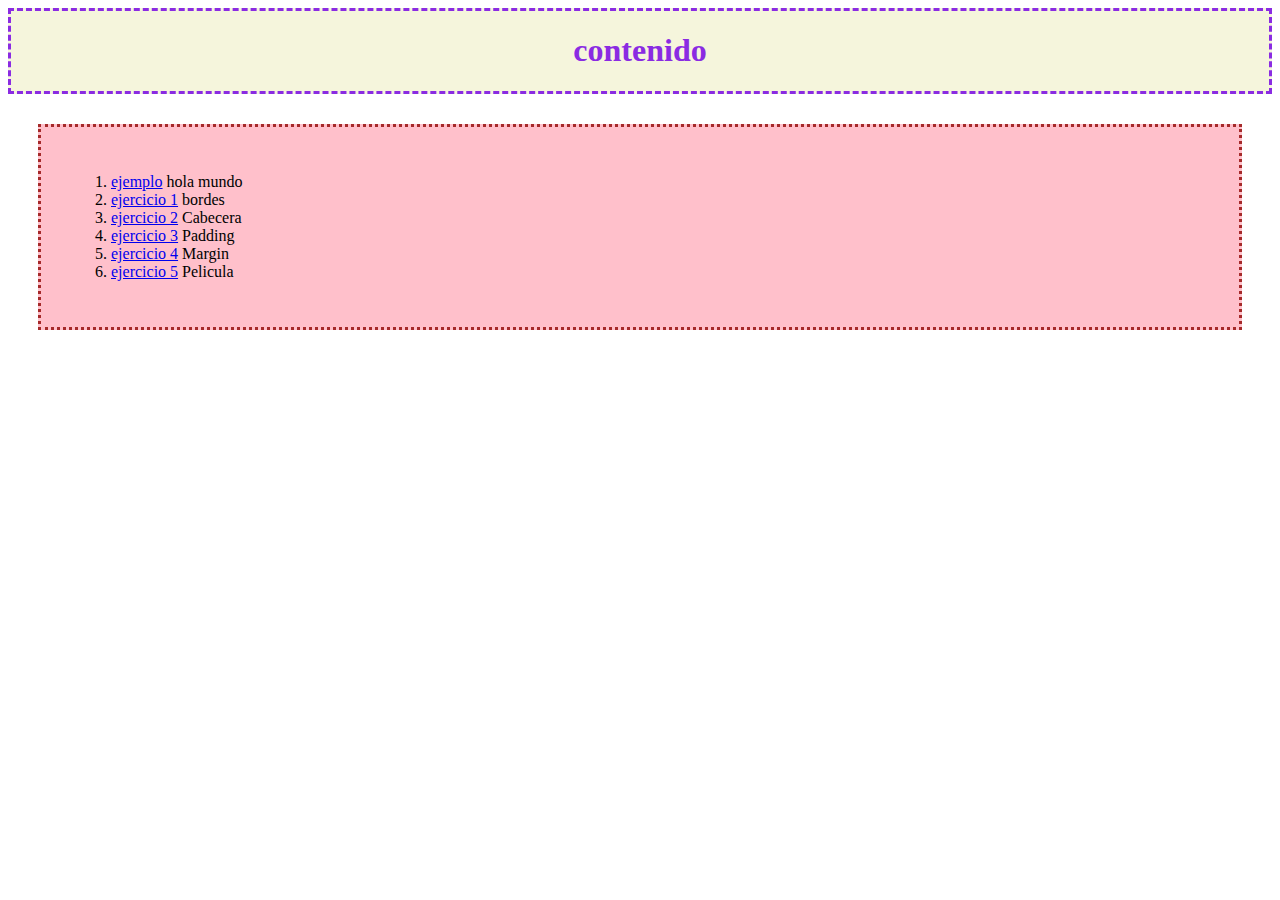
<file: clase_10/index.html>
<!DOCTYPE html>
<html lang="es">
<head>
    <meta charset="UTF-8">
    <meta name="viewport" content="width=device-width, initial-scale=1.0">
    <title>Document</title>
    <link rel="stylesheet" href="css/index.css">
</head>
<body>
    <div id="contenido">
    <h1>contenido</h1></div>
    <div  class="fondo">
    <ol>
      <li><a href="ejemplo.html">ejemplo</a> hola mundo</li>
      <li><a href="ejemploborder.html">ejercicio 1</a> bordes</li>
      <li><a href="cabecera.html">ejercicio 2</a> Cabecera</li>
      <li><a href="padding.html">ejercicio 3</a> Padding</li>
      <li><a href="margin.html">ejercicio 4</a> Margin</li>
      <li><a href="cineplanet.html">ejercicio 5</a> Pelicula</li>
   
    </ol> </div>
</body>
</html>
</file>
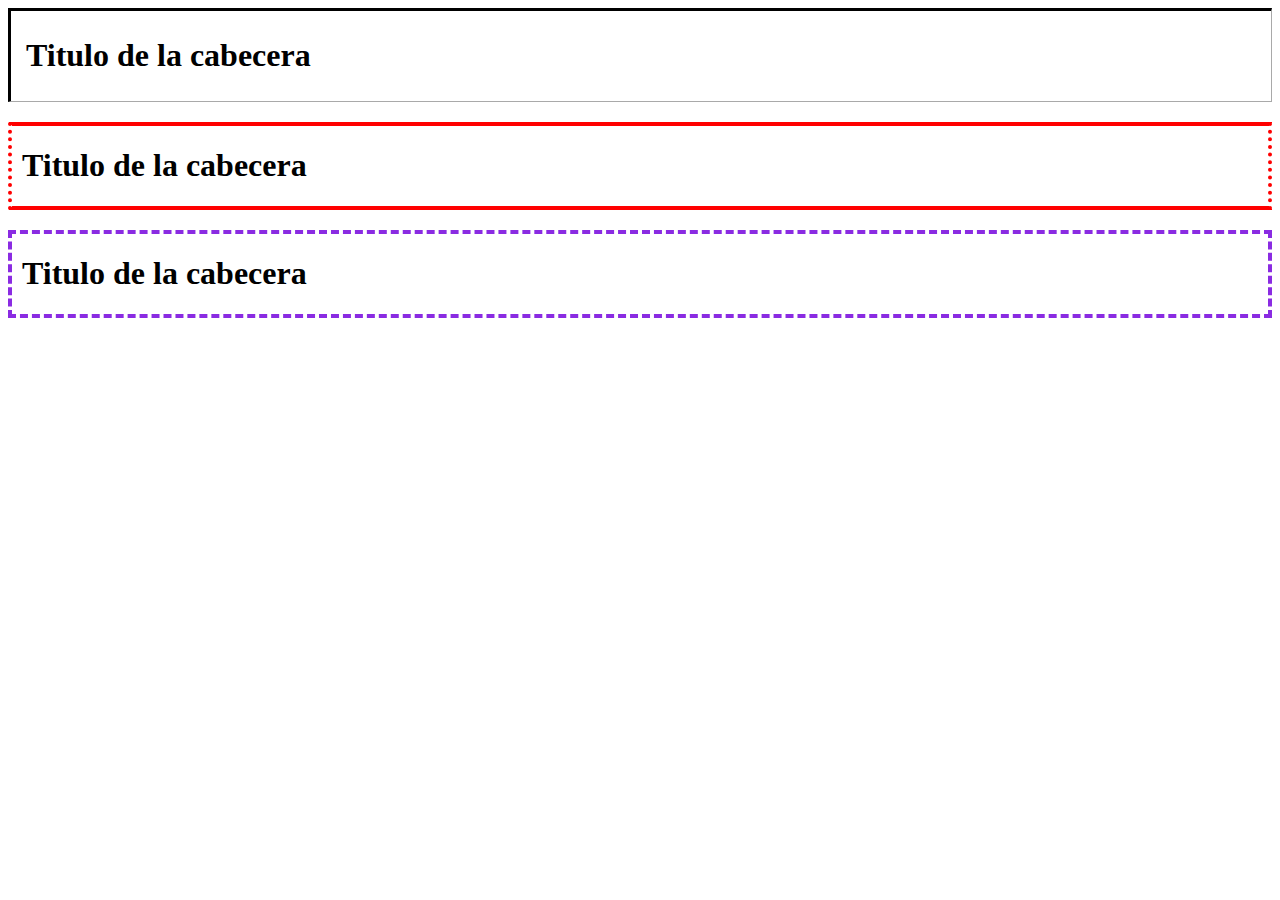
<file: clase_10/cabecera.html>
<!DOCTYPE html>
<html lang="en">
<head>
    <meta charset="UTF-8">
    <meta name="viewport" content="width=device-width, initial-scale=1.0">
    <title>tres tipos de cabecera</title>
    <link rel="stylesheet" href="css/estilos2.css">
</head>
<body>
    <div id="d1">
<h1> Titulo de la cabecera</h1>
    </div>
    <div id="d2">
        <h1> Titulo de la cabecera</h1>
            </div>
            <div id="d3">
                <h1> Titulo de la cabecera</h1>
                    </div>
    
</body>
</html>
</file>
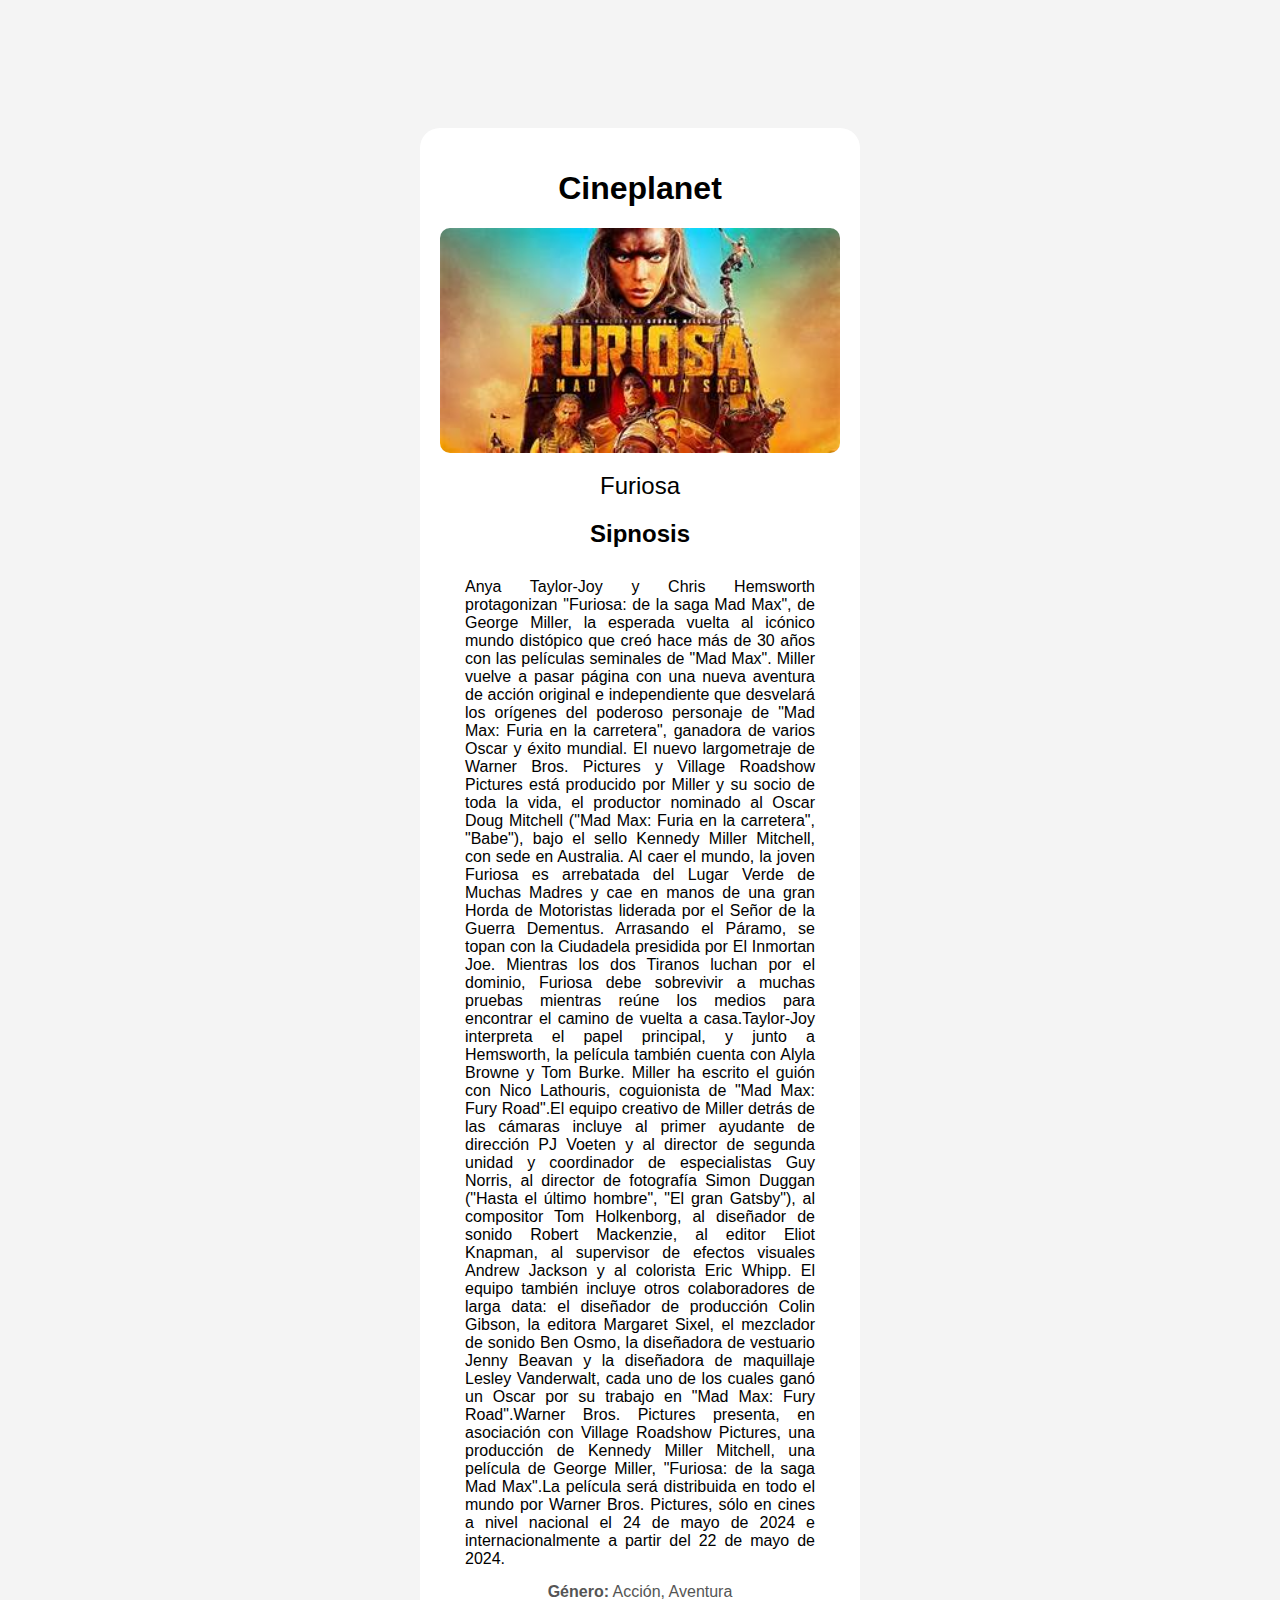
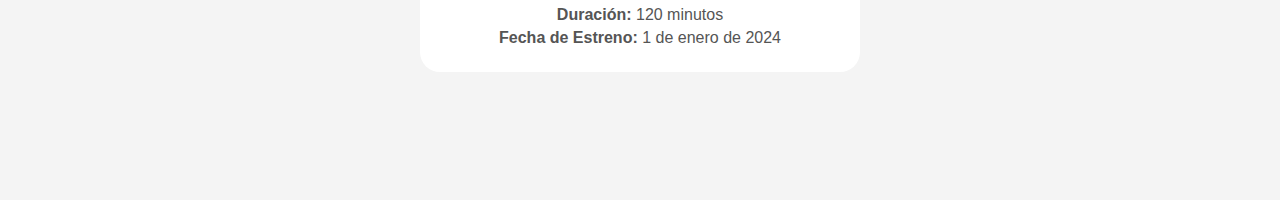
<file: clase_10/cineplanet.html>
<!DOCTYPE html>
<html lang="es">

<head>
    <meta charset="UTF-8">
    <meta name="viewport" content="width=device-width, initial-scale=1.0">
    <title>Portada de Película</title>
    <link rel="stylesheet" href="css/cineplatet.css">
    
</head>
    
<body>
    <div class="imagen">
         <h1>Cineplanet</h1>
        <img src="imagen/furiosapeli.jpg" alt="Portada de la Película furiosa" class="movie-poster">
        <div class="movie-title">Furiosa</div>
        <h2>Sipnosis</h2>
        <div class="sipnosis">Anya Taylor-Joy y Chris Hemsworth protagonizan "Furiosa: de la saga Mad Max", de George Miller, la esperada vuelta al icónico mundo distópico que creó hace más de 30 años con las películas seminales de "Mad Max". Miller vuelve a pasar página con una nueva aventura de acción original e independiente que desvelará los orígenes del poderoso personaje de "Mad Max: Furia en la carretera", ganadora de varios Oscar y éxito mundial. El nuevo largometraje de Warner Bros. Pictures y Village Roadshow Pictures está producido por Miller y su socio de toda la vida, el productor nominado al Oscar Doug Mitchell ("Mad Max: Furia en la carretera", "Babe"), bajo el sello Kennedy Miller Mitchell, con sede en Australia. Al caer el mundo, la joven Furiosa es arrebatada del Lugar Verde de Muchas Madres y cae en manos de una gran Horda de Motoristas liderada por el Señor de la Guerra Dementus. Arrasando el Páramo, se topan con la Ciudadela presidida por El Inmortan Joe. Mientras los dos Tiranos luchan por el dominio, Furiosa debe sobrevivir a muchas pruebas mientras reúne los medios para encontrar el camino de vuelta a casa.Taylor-Joy interpreta el papel principal, y junto a Hemsworth, la película también cuenta con Alyla Browne y Tom Burke. Miller ha escrito el guión con Nico Lathouris, coguionista de "Mad Max: Fury Road".El equipo creativo de Miller detrás de las cámaras incluye al primer ayudante de dirección PJ Voeten y al director de segunda unidad y coordinador de especialistas Guy Norris, al director de fotografía Simon Duggan ("Hasta el último hombre", "El gran Gatsby"), al compositor Tom Holkenborg, al diseñador de sonido Robert Mackenzie, al editor Eliot Knapman, al supervisor de efectos visuales Andrew Jackson y al colorista Eric Whipp. El equipo también incluye otros colaboradores de larga data: el diseñador de producción Colin Gibson, la editora Margaret Sixel, el mezclador de sonido Ben Osmo, la diseñadora de vestuario Jenny Beavan y la diseñadora de maquillaje Lesley Vanderwalt, cada uno de los cuales ganó un Oscar por su trabajo en "Mad Max: Fury Road".Warner Bros. Pictures presenta, en asociación con Village Roadshow Pictures, una producción de Kennedy Miller Mitchell, una película de George Miller, "Furiosa: de la saga Mad Max".La película será distribuida en todo el mundo por Warner Bros. Pictures, sólo en cines a nivel nacional el 24 de mayo de 2024 e internacionalmente a partir del 22 de mayo de 2024.
</div>
        <div class="movie-info">
            <span><strong>Género:</strong> Acción, Aventura</span>
            <span><strong>Duración:</strong> 120 minutos</span>
            <span><strong>Fecha de Estreno:</strong> 1 de enero de 2024</span>
        </div>
        
        
    </div>
</body>

</html>
</file>
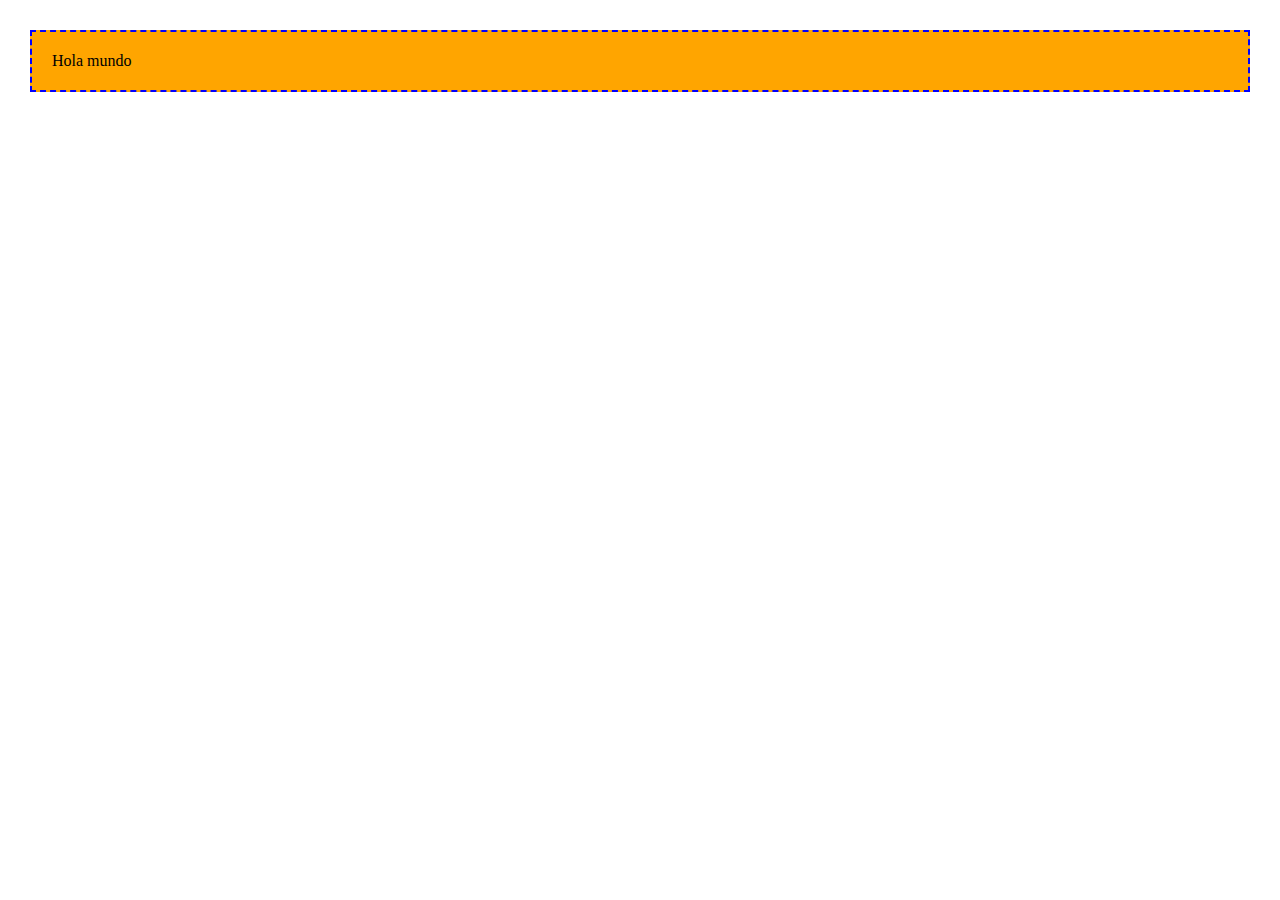
<file: clase_10/ejemplo.html>
<!DOCTYPE html>
<html lang="en">
<head>
    <meta charset="UTF-8">
    <meta name="viewport" content="width=p, initial-scale=1.0">
    <title>Document</title>
    <style>
        body{
            margin: 0;
            padding: 0;
        }
        p{
            background-color: orange;
            border: 2px dashed blue;
            padding: 20px;
            margin: 30px;
        }
    </style>
</head>
<body>
    <p> Hola mundo</p>
</body>
</html>
</file>
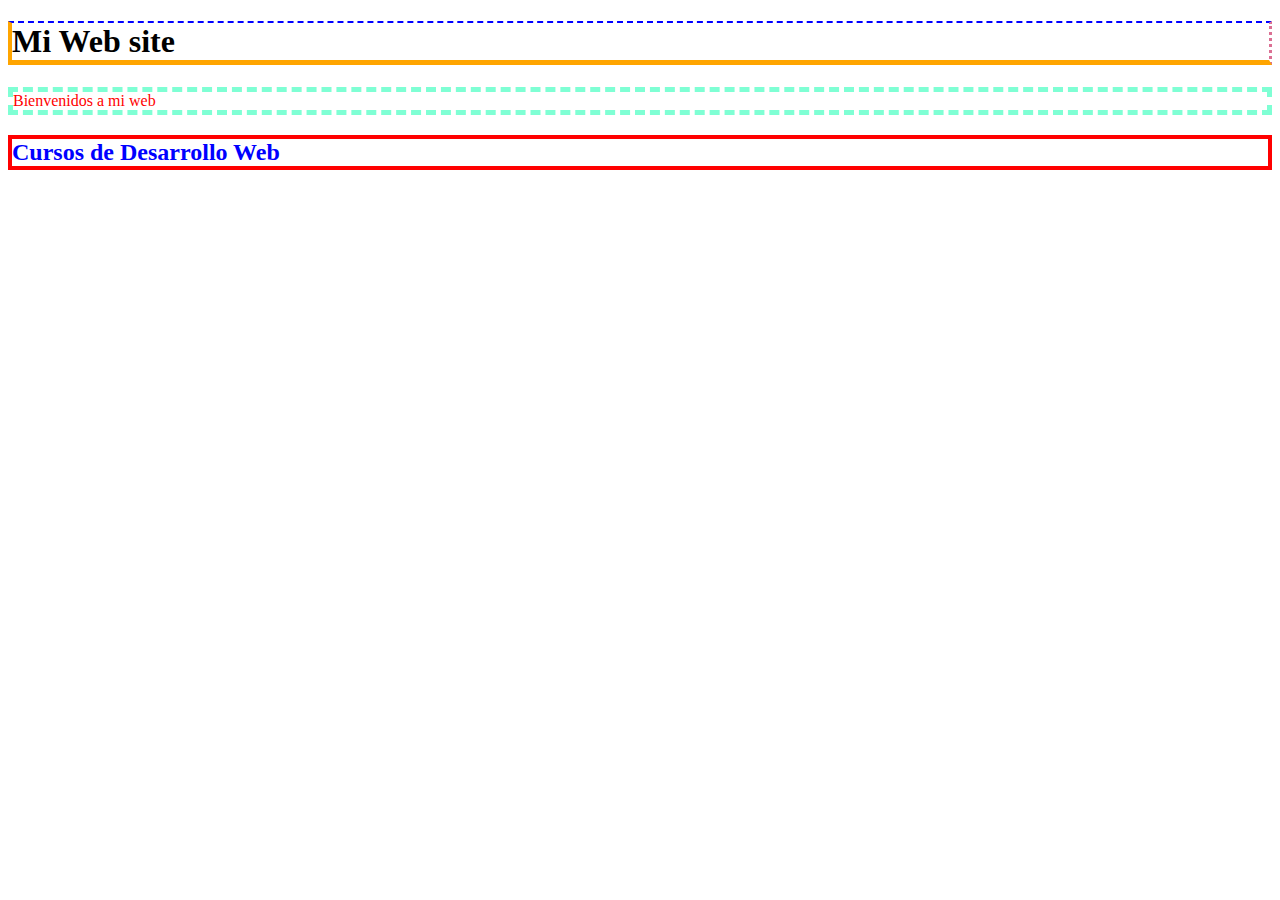
<file: clase_10/ejemploborder.html>
<!DOCTYPE html>
<html lang="en">
<head>
    <meta charset="UTF-8">
    <meta name="viewport" content="width=device-width, initial-scale=1.0">
    <title>Document</title>
    <link rel="stylesheet" href="css/estilos1.css">
</head>
<body>
    <h1>Mi Web site</h1>
    <p>Bienvenidos a mi web</p>
    <h2>Cursos de Desarrollo Web</h2>
</body>
</html>
</file>
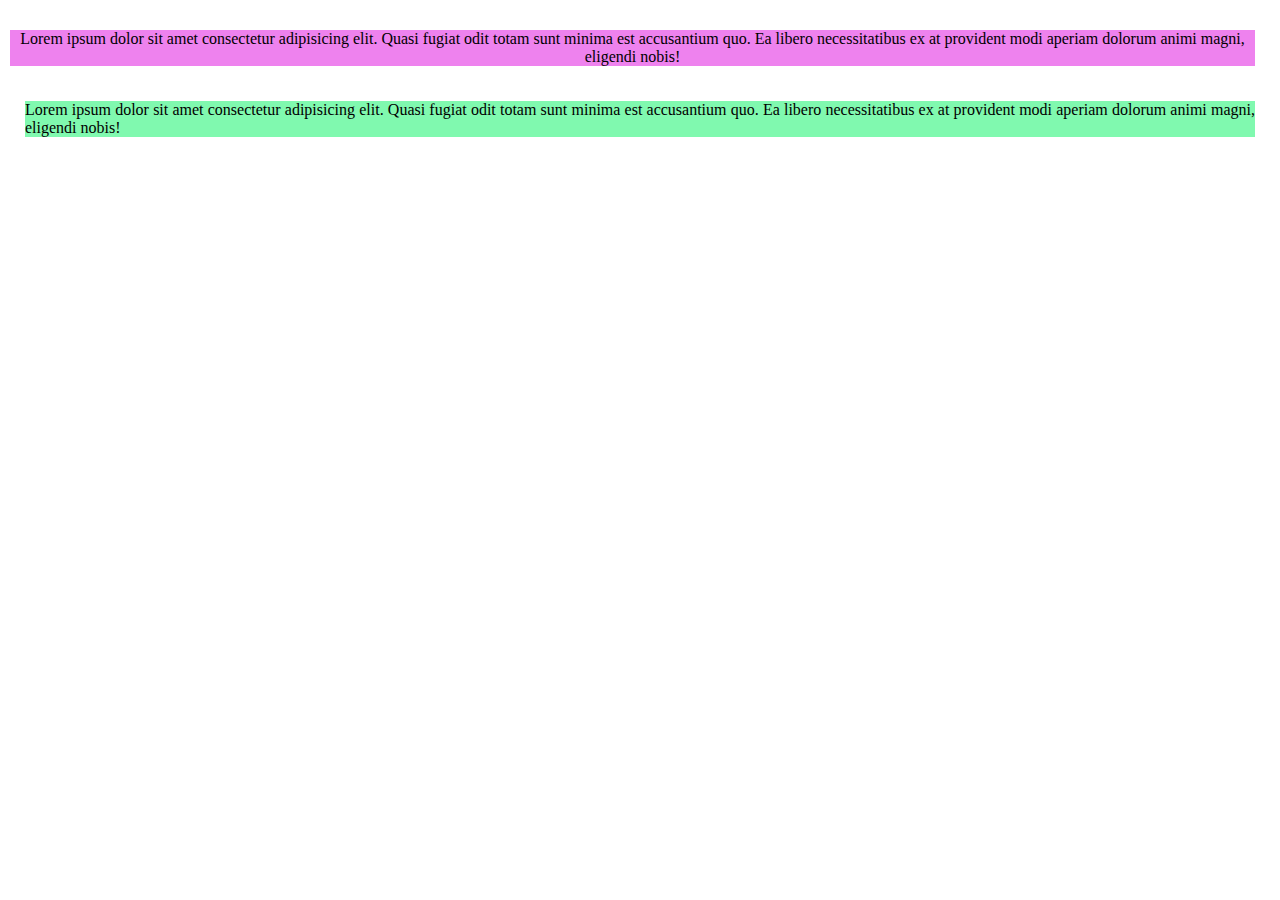
<file: clase_10/margin.html>
<!DOCTYPE html>
<html lang="es">
<head>
    <meta charset="UTF-8">
    <meta name="viewport" content="width=device-width, initial-scale=1.0">
    <title>Document</title>
    <link rel="stylesheet" href="css/estilos4.css">
</head>
<body>
    <!--margin-->
    <p class="p1">Lorem ipsum dolor sit amet consectetur adipisicing elit. Quasi fugiat 
        odit totam sunt minima est accusantium quo. Ea libero necessitatibus ex at provident 
        modi aperiam dolorum animi magni, eligendi nobis!
    </p>
    <p class="p2">Lorem ipsum dolor sit amet consectetur adipisicing elit. Quasi fugiat 
        odit totam sunt minima est accusantium quo. Ea libero necessitatibus ex at provident 
        modi aperiam dolorum animi magni, eligendi nobis!
    </p>
</body>
</html>
</file>
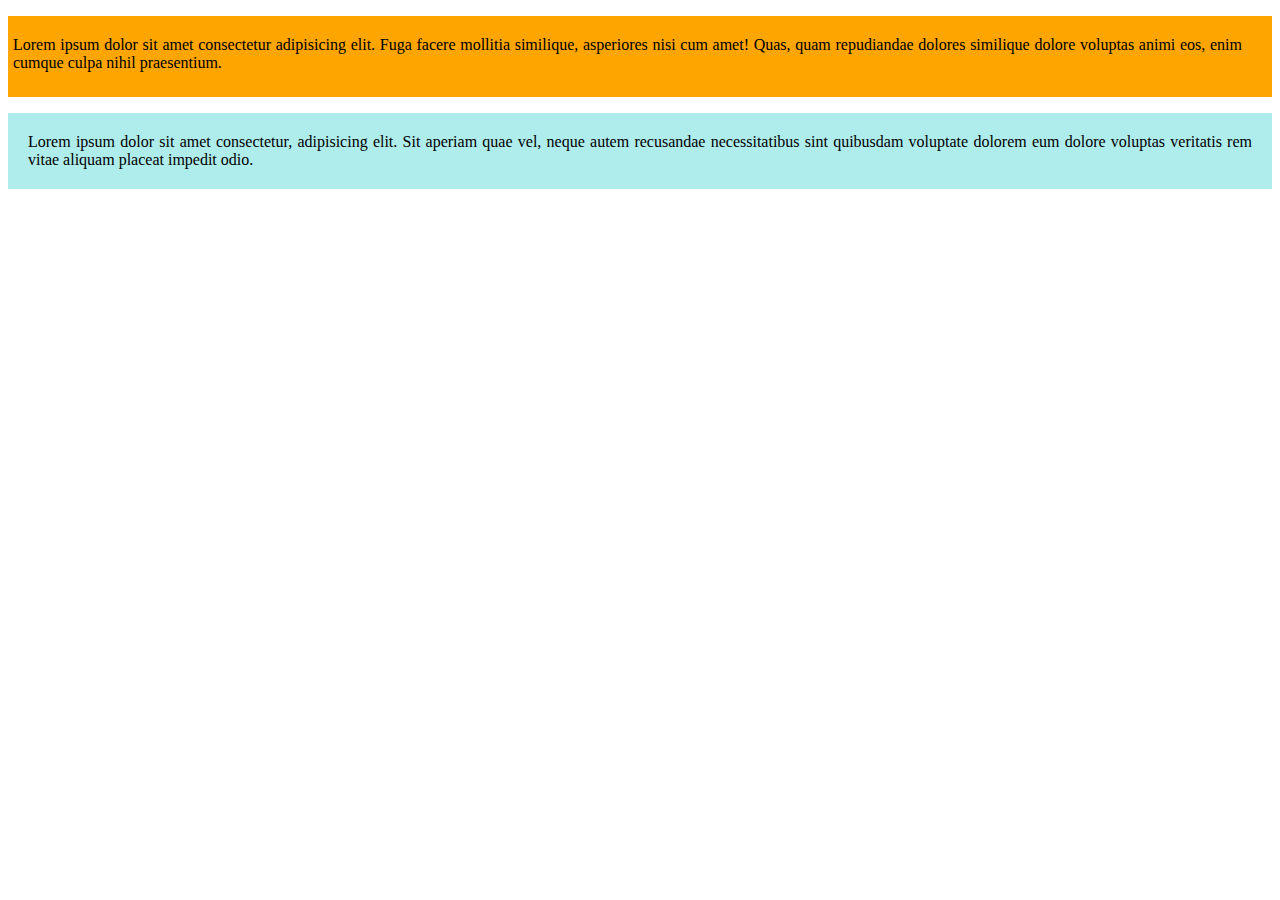
<file: clase_10/padding.html>
<!DOCTYPE html>
<html lang="en">
<head>
    <meta charset="UTF-8">
    <meta name="viewport" content="width=device-width, initial-scale=1.0">
    <title>Document</title>
    <link rel="stylesheet" href="css/estilo3.css">
</head>
<body>
    <!--padding-->
    <p class="parrafo1">Lorem ipsum dolor sit amet consectetur adipisicing elit. Fuga facere mollitia similique, asperiores nisi cum amet! Quas, quam repudiandae dolores similique dolore voluptas animi eos, enim cumque culpa nihil praesentium.</p>
    <p class="parrafos2">Lorem ipsum dolor sit amet consectetur, adipisicing elit. Sit aperiam quae vel, neque autem recusandae necessitatibus sint quibusdam voluptate dolorem eum dolore voluptas veritatis rem vitae aliquam placeat impedit odio.</p>

</body>
</html>
</file>
<file: clase_10/css/index.css>
#contenido{
    text-align: center;
    color: blueviolet;
    background-color: beige;
    border-style: dashed;
}
.fondo{
margin: 30px;
   padding: 30px;
    background-color:pink;
    border-style: dotted;
    border-color: brown;
}
</file>
<file: clase_10/css/estilos2.css>
#d1{
    border-top: 3px solid black;
    border-left: 3px solid black;
    border-bottom: 1px solid darkgray;
    border-right: 1px solid darkgray;
    padding: 5px;
    margin-bottom: 20px;

}
#d2{
    margin-bottom: 20px;
    border-style: dotted;
    border-bottom: 4px solid ;
    border-top: 4px solid;
    border-color: red;
    border-width: 4px;

}
#d3{
    border: 4px dashed blueviolet;
    
}
h1{
    padding-left: 10px;
}
</file>
<file: clase_10/css/cineplatet.css>
body {
    font-family: Arial, sans-serif;
    background-color: #f4f4f4;
    margin: 0;
    padding: 0;
    display: flex;
    justify-content: center;
    align-items: center;
    height: 200vh;
}

.imagen {
    background-color: #fff;
    padding: 20px;
    border-radius: 20px;
    margin: 30px;
    max-width: 400px;
    text-align: center;
}

.movie-poster {
    width: 100%;
    border-radius: 10px;
}

.movie-title {
    font-size: 24px;
    margin: 15px 0;
}

.movie-info {
    font-size: 16px;
    color: #555;
}

.movie-info span {
    display: block;
    margin: 5px 0;
}
.sipnosis{
    text-align:justify;
   padding: 10px 25px;
}
</file>
<file: clase_10/css/estilos1.css>
h1{
    border-top: 2px dashed blue;
   border-bottom: 5px solid orange;
   border-right: 3px dotted palevioletred;
   border-left: 4px solid orange;
}
P{
    color: red;
    border-style: dashed;
    border-color: aquamarine;
    border-width: 5px;
}
h2{
    color: blue;
    border: 4px solid red;
    
}
</file>
<file: clase_10/css/estilos4.css>
body{
    margin: 0;
}
p.p1{
background-color: violet;
text-align: center;
/*margin: 30px;*/
margin-top: 30px;
margin-bottom: 35px;
margin-left: 10px;
margin-right: 25px;
}
p.p2{
  background-color: rgb(128, 249, 175);
    text-align: justify;
    /*margin top - right - botton - left*/
/*margin: 10px 25px 30px 20px;*/

    /*margin: top - right/left - botton*/
 margin: 10px 25px 30px;
}
</file>
<file: clase_10/css/estilo3.css>
p.parrafo1{
background-color: orange;
padding-top: 20px;
padding-bottom: 25px;
padding-right: 30px;
padding-left: 5px;
text-align: justify;
}
p.parrafos2{
    background-color:#afecec;
    text-align: justify;
    /*padding: 20px 5px 25px 20px;*/

    /*padding: top - left/right - botton*/
    /*padding: 20px 10px 30px;*/

    /* padding top/botton - left/right */
    padding: 20px 20px;

}
</file>
